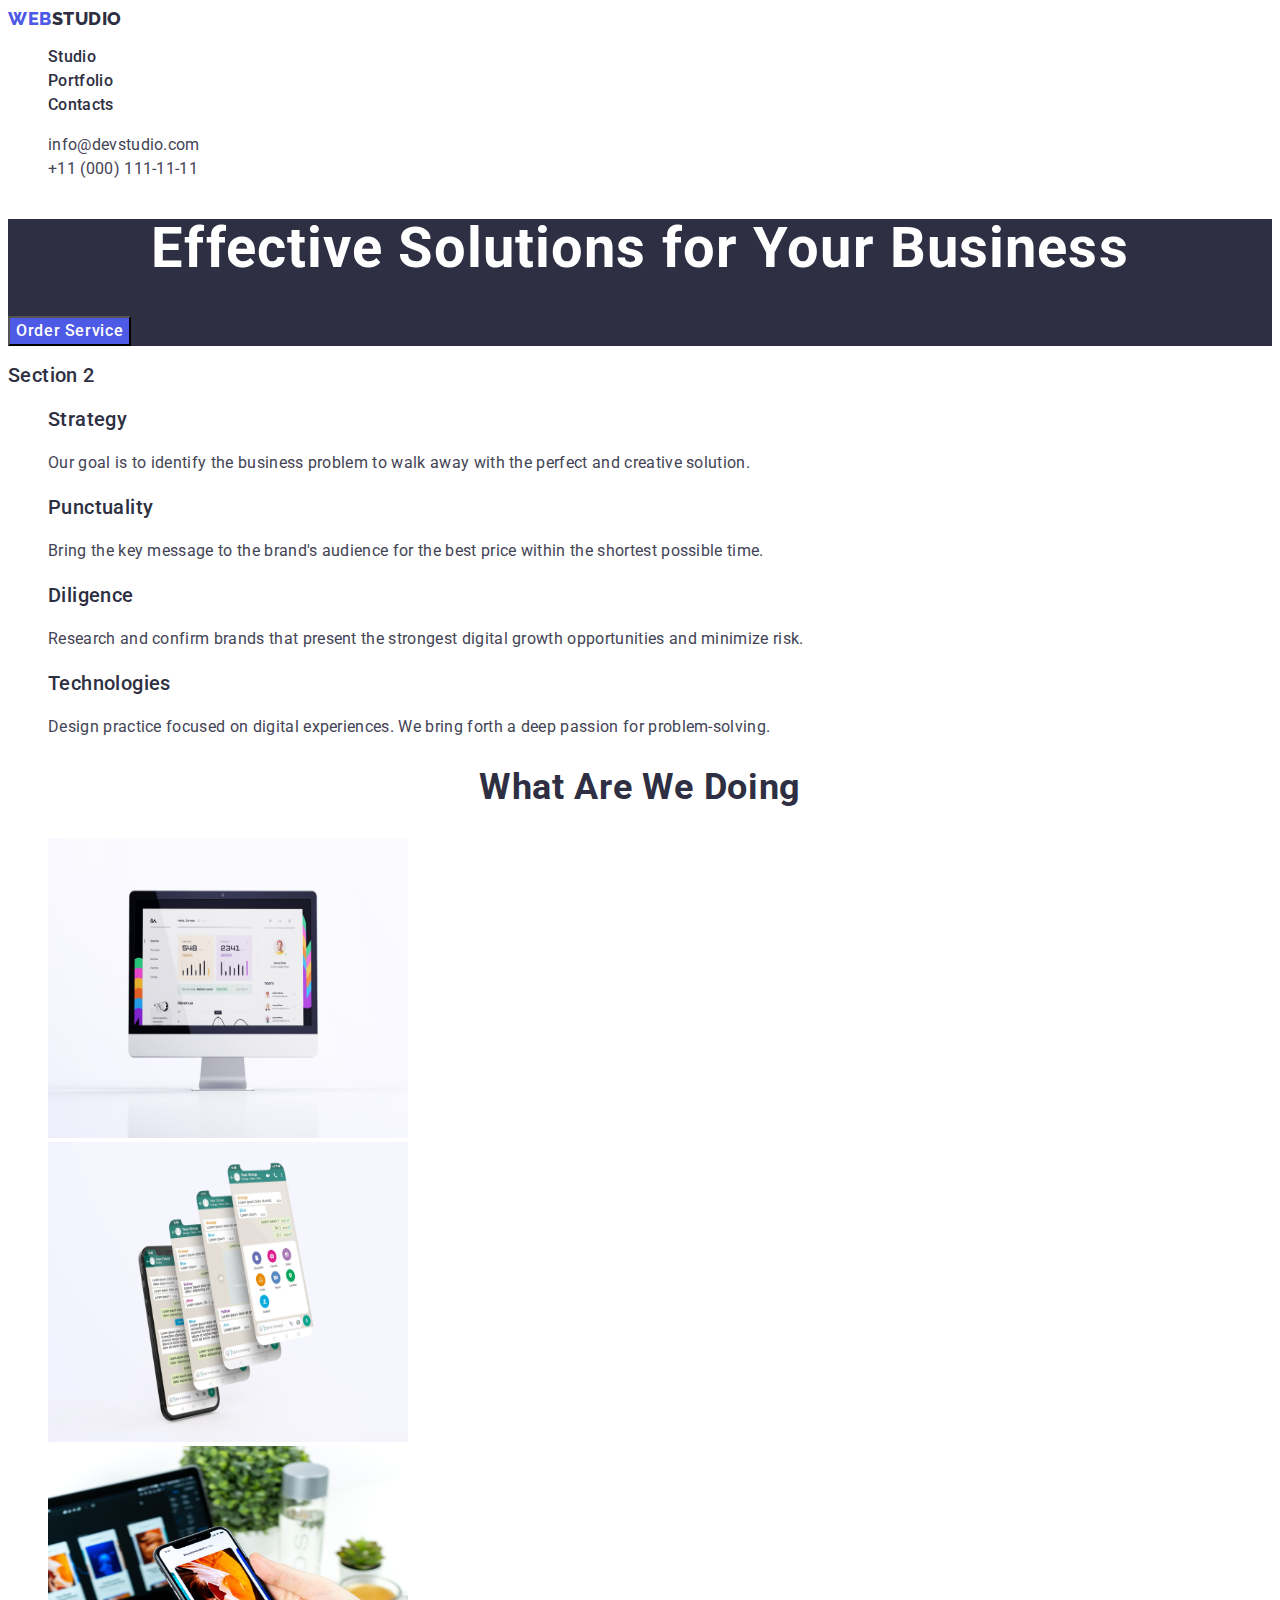
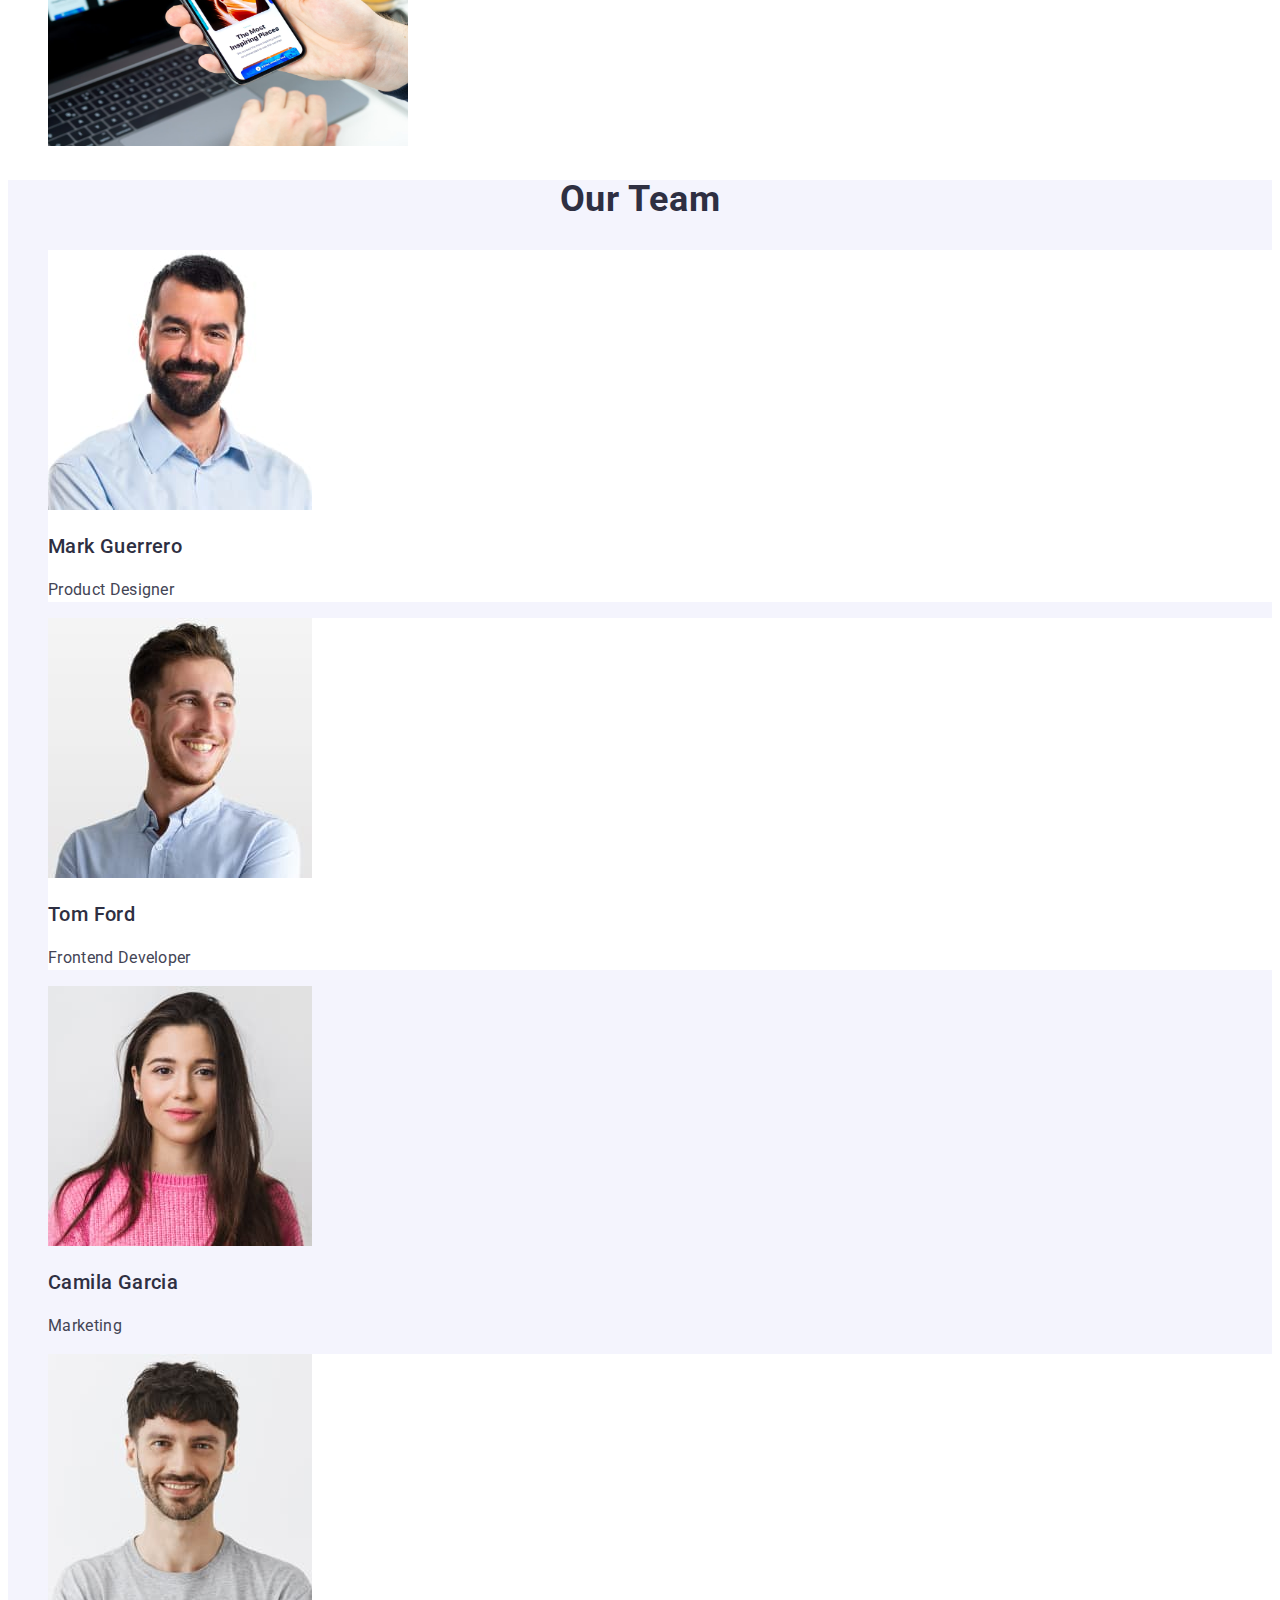
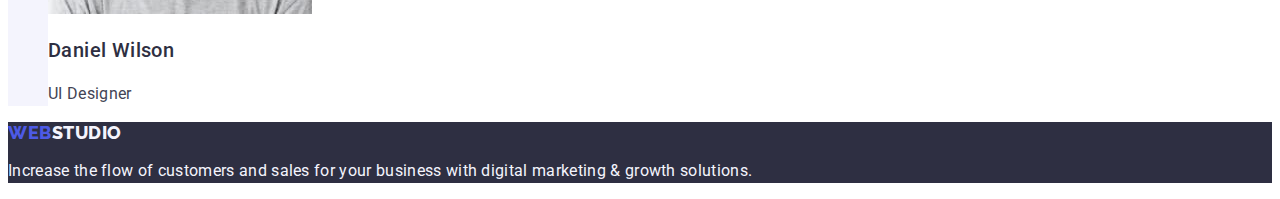
<file: index.html>
<!DOCTYPE html>
<html lang="en">
  <head>
    <meta charset="UTF-8" />
    <meta name="viewport" content="width=device-width, initial-scale=1.0" />
    <title>Document</title>
    <link rel="preconnect" href="https://fonts.googleapis.com" />
    <link rel="preconnect" href="https://fonts.gstatic.com" crossorigin />
    <link
      href="https://fonts.googleapis.com/css2?family=Raleway:wght@800&family=Roboto:wght@400;500;700;900&display=swap"
      rel="stylesheet"
    />
    <link href="./css/style.css" rel="stylesheet" />
  </head>
  <body>
    <header>
      <nav>
        <a class="logo link" href="./index.html"
          >Web<span class="studio">Studio</span></a
        >
        <ul class="list">
          <li>
            <a class="header-navigation link" href="./index.html">Studio</a>
          </li>
          <li>
            <a class="header-navigation link" href="./portfolio.html"
              >Portfolio</a
            >
          </li>
          <li><a class="header-navigation link" href="">Contacts</a></li>
        </ul>
      </nav>
      <address class="address">
        <ul class="list">
          <li>
            <a class="address-link link" href="mailto:info@devstudio.com"
              >info@devstudio.com</a
            >
          </li>
          <li>
            <a class="address-link link" href="tel:+110001111111">
              +11 (000) 111-11-11</a
            >
          </li>
        </ul>
      </address>
    </header>
    <main>
      <section class="first-section">
        <h1 class="first-section-title">
          Effective Solutions for Your Business
        </h1>
        <button type="button" class="order-service-btn">Order Service</button>
      </section>

      <section>
        <h2 class="sec-sect-title">Section 2</h2>
        <ul class="list">
          <li>
            <h3 class="sec-sect-item-name">Strategy</h3>
            <p class="sec-sect-item">
              Our goal is to identify the business problem to walk away with the
              perfect and creative solution.
            </p>
          </li>

          <li>
            <h3 class="sec-sect-item-name">Punctuality</h3>
            <p class="sec-sect-item">
              Bring the key message to the brand's audience for the best price
              within the shortest possible time.
            </p>
          </li>

          <li>
            <h3 class="sec-sect-item-name">Diligence</h3>
            <p class="sec-sect-item">
              Research and confirm brands that present the strongest digital
              growth opportunities and minimize risk.
            </p>
          </li>

          <li>
            <h3 class="sec-sect-item-name">Technologies</h3>
            <p class="sec-sect-item">
              Design practice focused on digital experiences. We bring forth a
              deep passion for problem-solving.
            </p>
          </li>
        </ul>
      </section>

      <section>
        <h2 class="third-sect-title">What are we doing</h2>
        <ul class="list">
          <li>
            <img
              src="./images/monitor.jpg"
              alt="monitor with some statistics"
              width="360"
              height="300"
            />
          </li>
          <li>
            <img
              src="./images/phone-layers.jpg"
              alt="smartphone with layers of screens hoovering over it"
              width="360"
              height="300"
            />
          </li>
          <li>
            <img
              src="./images/phone-in-hand.jpg"
              alt="smartphone helded in hand"
              width="360"
              height="300"
            />
          </li>
        </ul>
      </section>

      <section class="team-section">
        <h2 class="team-section-title">Our Team</h2>
        <ul class="list">
          <li class="team-card">
            <img
              src="./images/mark-guerrero.jpg"
              alt="A man with black hair and beard in blue shirt, proudly smiling"
              width="264"
              height="260"
            />
            <h3 class="team-member-name">Mark Guerrero</h3>
            <p class="team-position">Product Designer</p>
          </li>
          <li class="team-card">
            <img
              src="./images/tom-ford.jpg"
              alt="smiling man with brown hair in a blue shirt"
              width="264"
              height="260"
            />
            <h3 class="team-member-name">Tom Ford</h3>
            <p class="team-position">Frontend Developer</p>
          </li>
          <li>
            <img
              src="./images/camila-garcia.jpg"
              alt="Smiling young woman in pink jumper with long brown hair"
              width="264"
              height="260"
            />
            <h3 class="team-member-name">Camila Garcia</h3>
            <p class="team-position">Marketing</p>
          </li>
          <li class="team-card">
            <img
              src="./images/daniel-wilson.jpg"
              alt="Smiling man with bushy brown hair in grey T-shirt"
              width="264"
              height="260"
            />
            <h3 class="team-member-name">Daniel Wilson</h3>
            <p class="team-position">UI Designer</p>
          </li>
        </ul>
      </section>
    </main>

    <footer class="footer">
      <a class="logo link" href="./index.html"
        >Web<span class="studio-footer">Studio</span></a
      >
      <p class="footer-catchphrase">
        Increase the flow of customers and sales for your business with digital
        marketing & growth solutions.
      </p>
    </footer>
  </body>
</html>
</file>
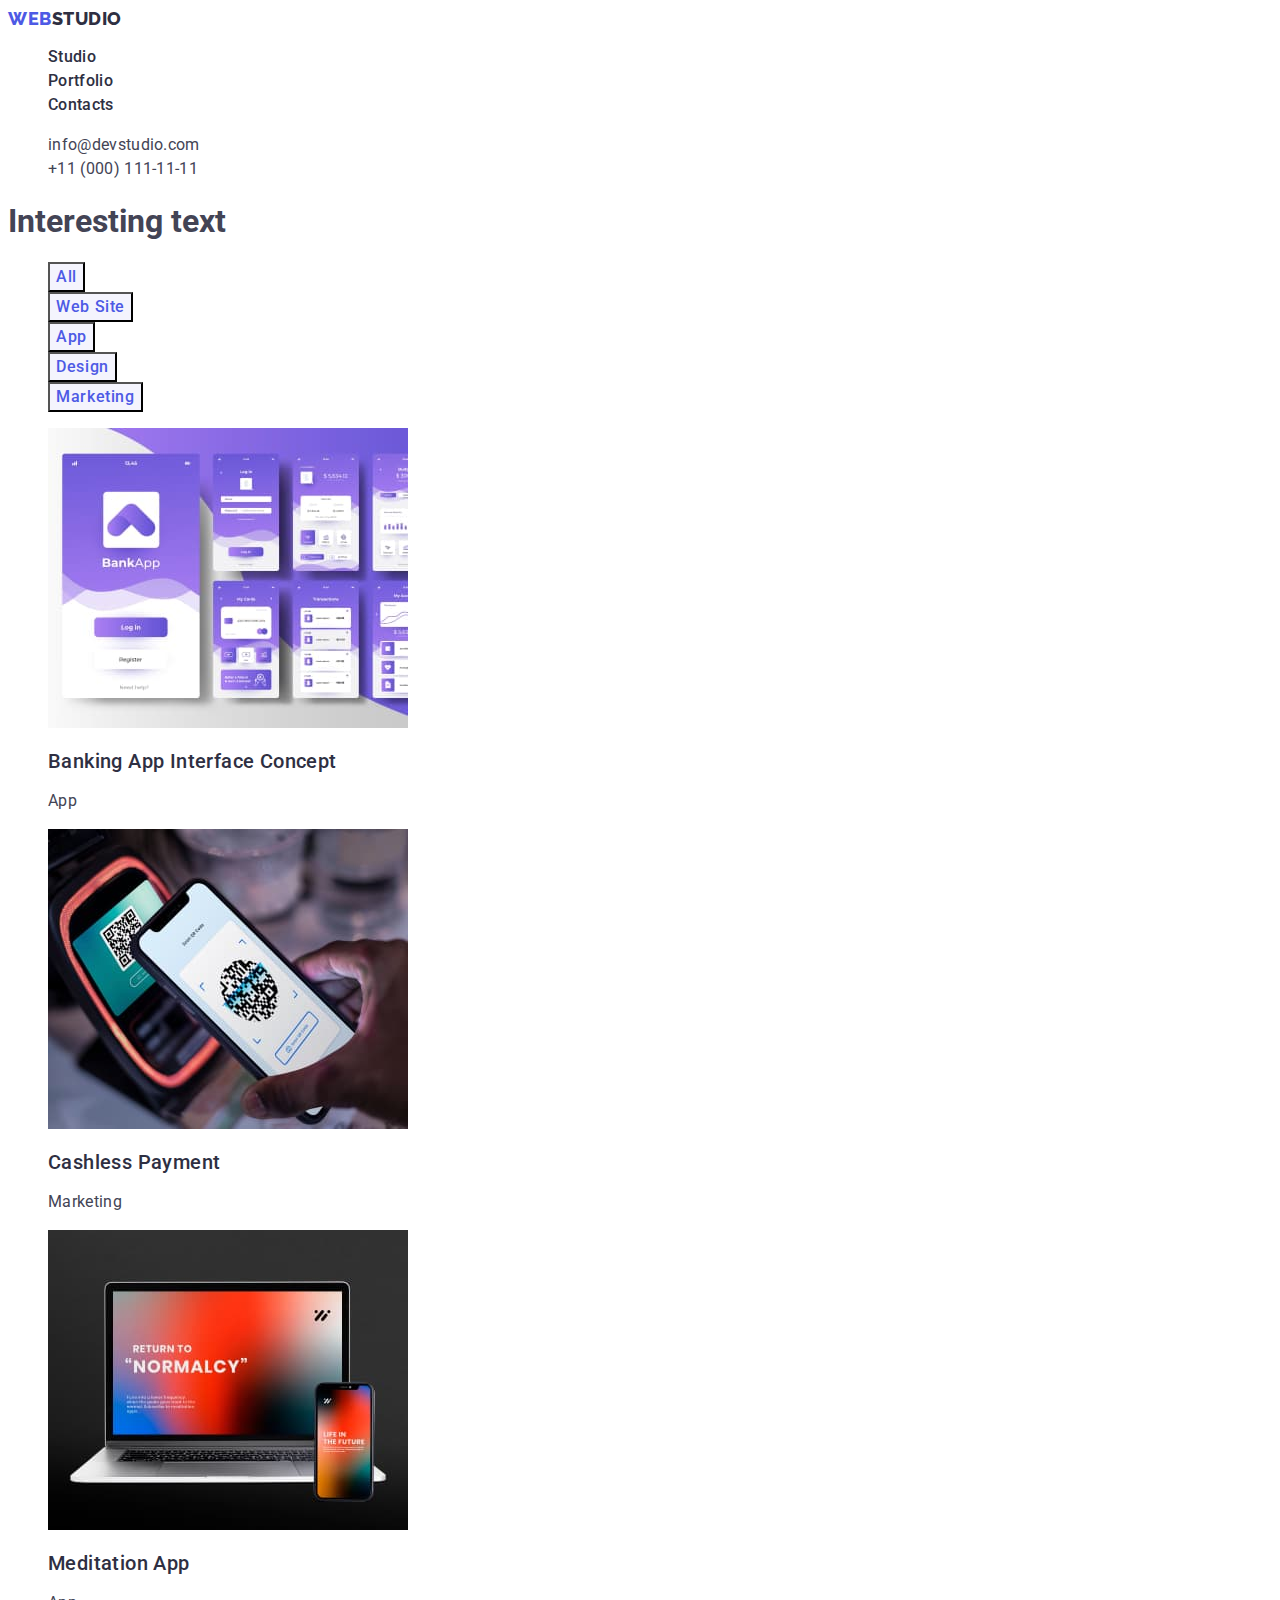
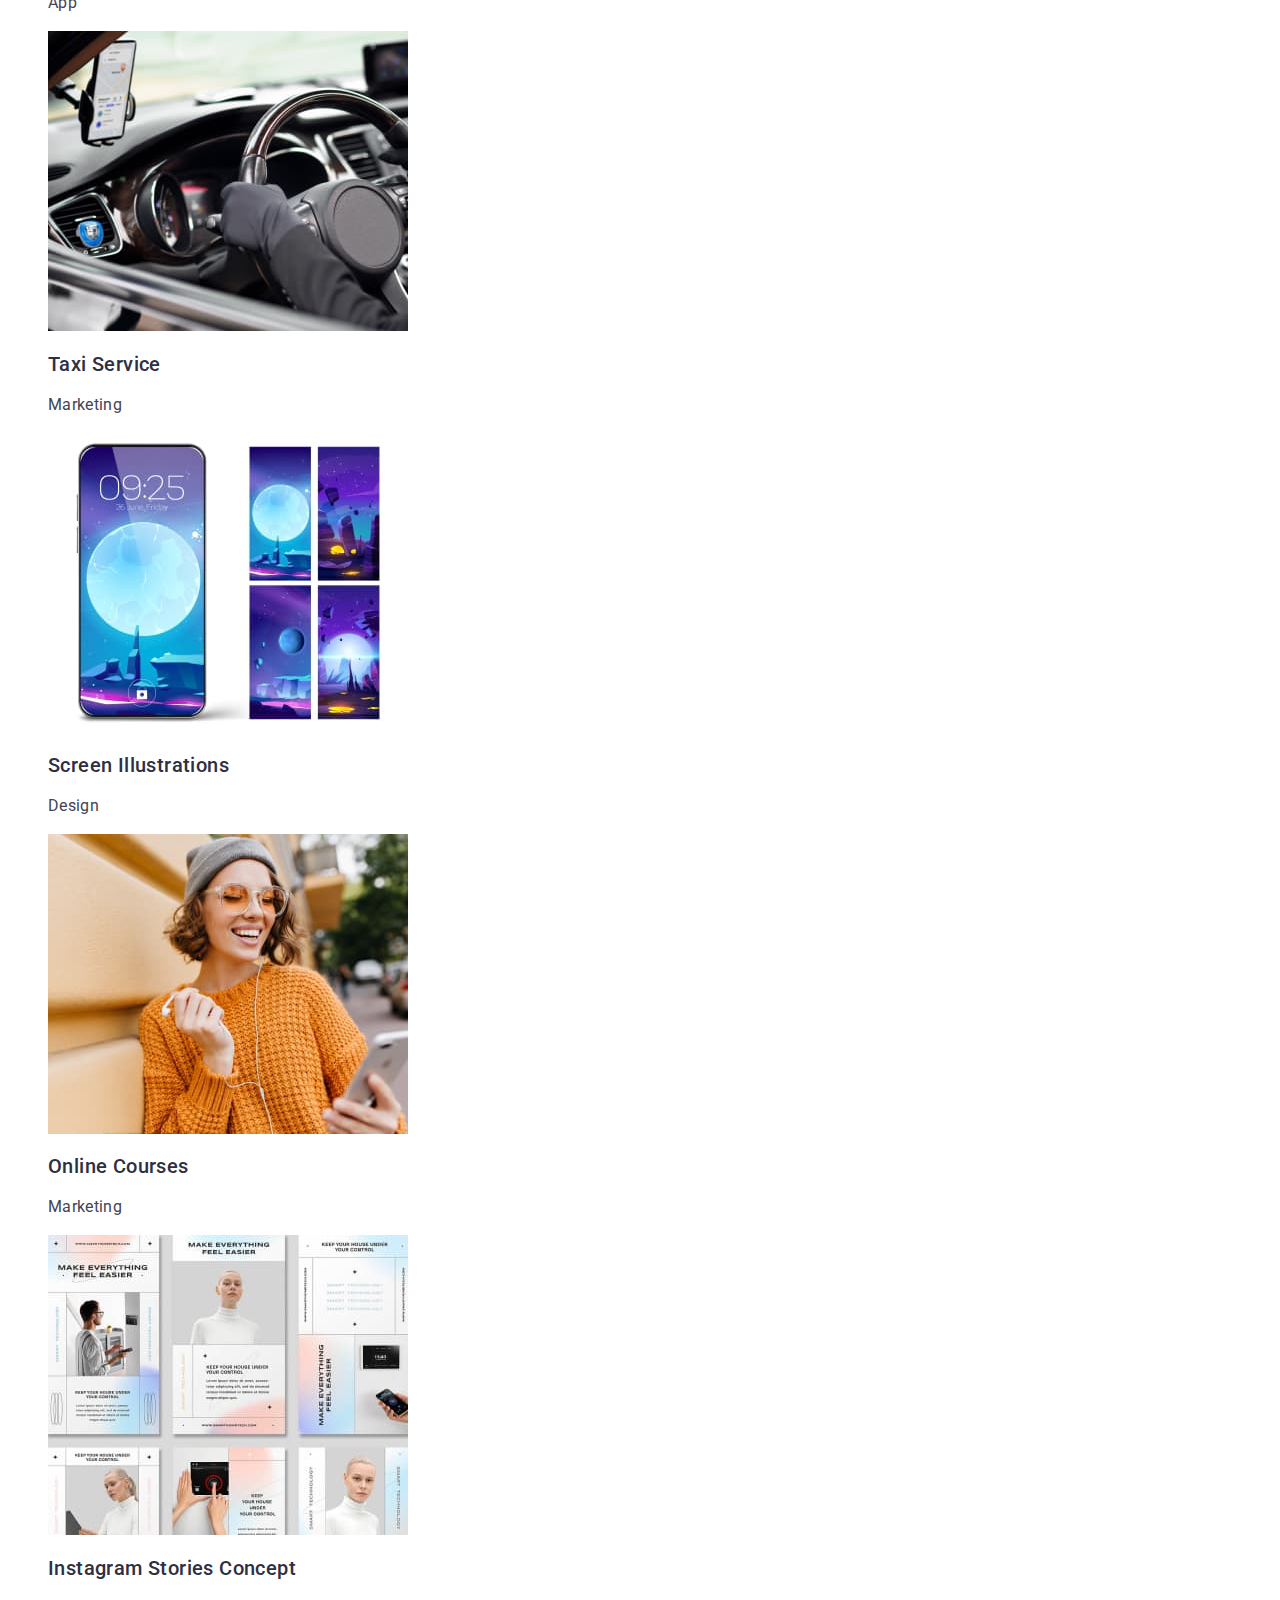
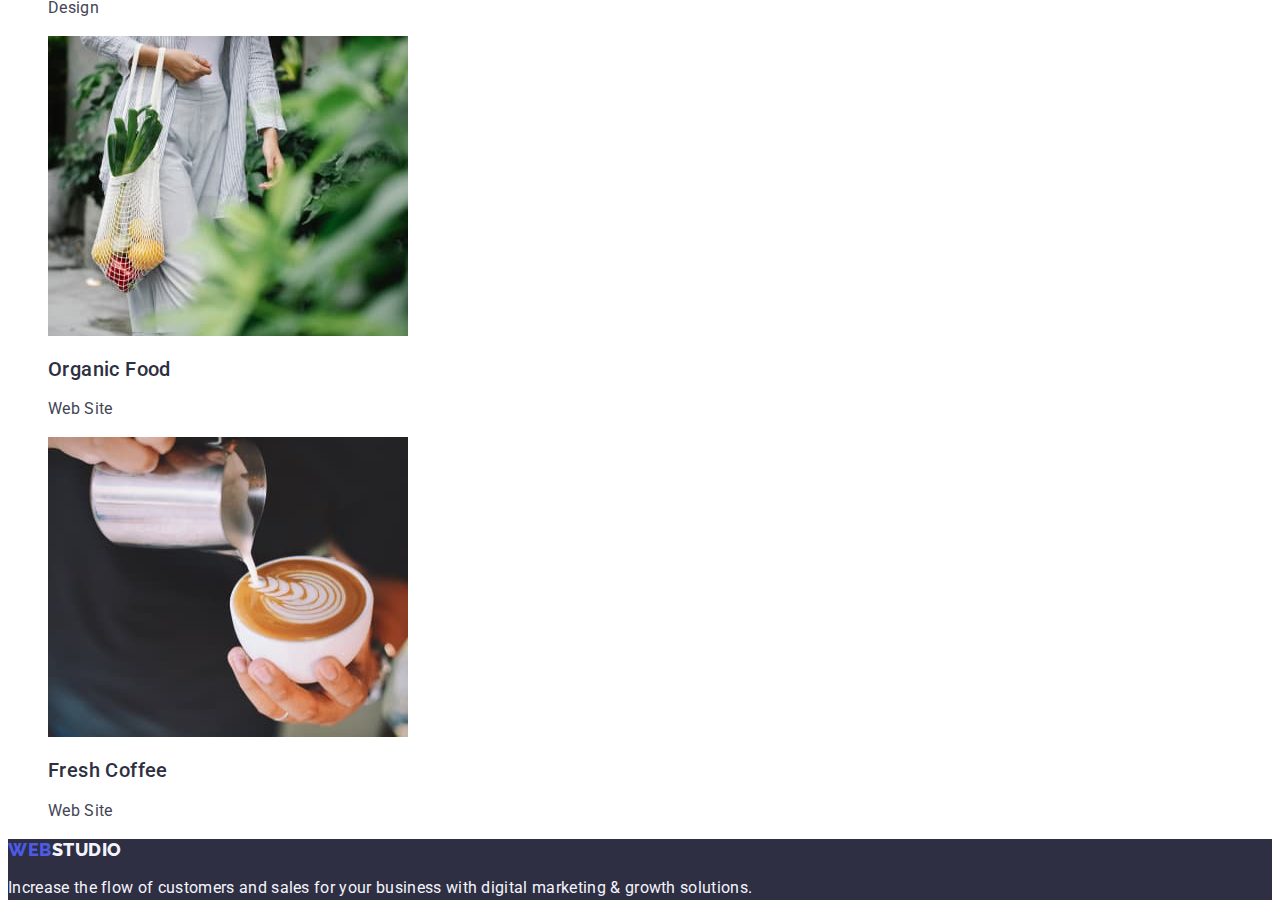
<file: portfolio.html>
<!DOCTYPE html>
<html lang="en">
  <head>
    <meta charset="UTF-8" />
    <meta name="viewport" content="width=device-width, initial-scale=1.0" />
    <title>Document</title>
    <link rel="preconnect" href="https://fonts.googleapis.com" />
    <link rel="preconnect" href="https://fonts.gstatic.com" crossorigin />
    <link
      href="https://fonts.googleapis.com/css2?family=Raleway:wght@800&family=Roboto:wght@400;500;700;900&display=swap"
      rel="stylesheet"
    />
    <link href="./css/style.css" rel="stylesheet" />
  </head>
  <body>
    <header>
      <nav>
        <a class="logo link" href="./index.html"
          >Web<span class="studio">Studio</span></a
        >
        <ul class="list">
          <li>
            <a class="header-navigation link" href="./index.html">Studio</a>
          </li>
          <li>
            <a class="header-navigation link" href="./portfolio.html"
              >Portfolio</a
            >
          </li>
          <li><a class="header-navigation link" href="">Contacts</a></li>
        </ul>
      </nav>
      <address class="address">
        <ul class="list">
          <li>
            <a class="address-link link" href="mailto:info@devstudio.com"
              >info@devstudio.com</a
            >
          </li>
          <li>
            <a class="address-link link" href="tel:+110001111111">
              +11 (000) 111-11-11</a
            >
          </li>
        </ul>
      </address>
    </header>

    <main>
      <section>
        <h1>Interesting text</h1>
        <ul class="list">
          <li><button class="philter-button" type="button">All</button></li>
          <li>
            <button class="philter-button" type="button">Web Site</button>
          </li>
          <li><button class="philter-button" type="button">App</button></li>
          <li><button class="philter-button" type="button">Design</button></li>
          <li>
            <button class="philter-button" type="button">Marketing</button>
          </li>
        </ul>

        <ul class="list">
          <li>
            <a class="link">
              <img
                src="./images/banking-app-interface-concept.jpg"
                alt="purple layers of banking app interface"
                width="360"
                height="300"
              />
              <h2 class="portfolio-item-title">
                Banking App Interface Concept
              </h2>
              <p class="portfolio-item-philtertag">App</p>
            </a>
          </li>
          <li>
            <a class="link">
              <img
                src="./images/cashless-payment.jpg"
                alt="hand holding a phone over a payment terminal"
                width="360"
                height="300"
              />

              <h2 class="portfolio-item-title">Cashless Payment</h2>
              <p class="portfolio-item-philtertag">Marketing</p>
            </a>
          </li>
          <li>
            <a class="link">
              <img
                src="./images/meditation-app.jpg"
                alt="laptop and phone with return to normalcy phrase on colorfull background"
                width="360"
                height="300"
              />

              <h2 class="portfolio-item-title">Meditation App</h2>
              <p class="portfolio-item-philtertag">App</p>
            </a>
          </li>
          <li>
            <a class="link">
              <img
                src="./images/taxi-service.jpg"
                alt="cab steering wheel with gloved hands on it and a phone with gps navigation on"
                width="360"
                height="300"
              />

              <h2 class="portfolio-item-title">Taxi Service</h2>
              <p class="portfolio-item-philtertag">Marketing</p>
            </a>
          </li>
          <li>
            <a class="link">
              <img
                src="./images/screen-illustrations.jpg"
                alt="phone showing blue-purple graphic of moon over rocky landscape and four similar cosmic graphics next to it"
                width="360"
                height="300"
              />

              <h2 class="portfolio-item-title">Screen Illustrations</h2>
              <p class="portfolio-item-philtertag">Design</p>
            </a>
          </li>
          <li>
            <a class="link">
              <img
                src="./images/online-courses.jpg"
                alt="cheerfull woman in sunglasses, grey beanie and yellow sweater listening to music from phone with earplugs"
                width="360"
                height="300"
              />

              <h2 class="portfolio-item-title">Online Courses</h2>
              <p class="portfolio-item-philtertag">Marketing</p>
            </a>
          </li>
          <li>
            <a class="link">
              <img
                src="./images/instagram-stories-concept.jpg"
                alt="bright cards presenting smart technologies that makes life easier and people using these"
                width="360"
                height="300"
              />

              <h2 class="portfolio-item-title">Instagram Stories Concept</h2>
              <p class="portfolio-item-philtertag">Design</p>
            </a>
          </li>
          <li>
            <a class="link">
              <img
                src="./images/organic-food.jpg"
                alt="Woman in grey clothes carrying groceries in netbag and grey buildings and greenery in background"
                width="360"
                height="300"
              />

              <h2 class="portfolio-item-title">Organic Food</h2>
              <p class="portfolio-item-philtertag">Web Site</p>
            </a>
          </li>
          <li>
            <a class="link">
              <img
                src="./images/fresh-coffee.jpg"
                alt="milk poured into espresso trurning to latte art pattern"
                width="360"
                height="300"
              />

              <h2 class="portfolio-item-title">Fresh Coffee</h2>
              <p class="portfolio-item-philtertag">Web Site</p>
            </a>
          </li>
        </ul>
      </section>
    </main>

    <footer class="footer">
      <a class="logo link" href="./index.html"
        >Web<span class="studio-footer">Studio</span></a
      >
      <p class="footer-catchphrase">
        Increase the flow of customers and sales for your business with digital
        marketing & growth solutions.
      </p>
    </footer>
  </body>
</html>
</file>
<file: css/style.css>
:root {
  --main-text-color: #434455;
  --main-background-color: #ffffff;
  --logo-color: #4d5ae5;
  --studio-color: #2e2f42;
  --cloud: #f4f4fd;
}

body {
  font-family: "Roboto", sans-serif;
  color: var(--main-text-color);
  background-color: var(--main-background-color);
}

.link {
  text-decoration: none;
}

.list {
  list-style: none;
}

.logo {
  color: var(--logo-color);
  font-family: "Raleway", sans-serif;
  font-size: 18px;
  font-weight: 800;
  line-height: 1.17;
  letter-spacing: 0.03em;
  text-transform: uppercase;
}

.studio {
  color: var(--studio-color);
}

.studio-footer {
  color: #f4f4fd;
}

.header-navigation {
  font-size: 16px;
  font-weight: 500;
  line-height: 1.5;
  letter-spacing: 0.02em;
  color: var(--studio-color);
}

.header-navigation:hover,
.header-navigation:focus {
  color: #404bbf;
}

.address {
  font-size: 16px;
  line-height: 1.5;
  font-style: normal;
}

.address-link {
  letter-spacing: 0.02em;
  color: var(--main-text-color);
}

.address-link:hover,
.address-link:focus {
  color: #404bbf;
}

.first-section {
  background: var(--studio-color);
}
.first-section-title {
  font-size: 56px;
  line-height: 1.07;
  text-align: center;
  letter-spacing: 0.02em;
  color: #ffffff;
}
.order-service-btn {
  background-color: #4d5ae5;
  font-family: "Roboto", sans-serif;
  font-weight: 500;
  font-size: 16px;
  line-height: 1.5;
  letter-spacing: 0.04em;
  color: #ffffff;
  cursor: pointer;
}
.order-service-btn:hover,
.order-service-btn:focus {
  background-color: #404bbf;
}

.sec-sect-title {
  font-weight: 500;
  font-size: 20px;
  line-height: 1.2;
  letter-spacing: 0.02em;
  color: var(--studio-color);
}
.sec-sect-item-name {
  font-size: 20px;
  font-weight: 500;
  line-height: 1.2;
  letter-spacing: 0.4px;
  color: var(--studio-color);
}
.sec-sect-item {
  font-size: 16px;
  font-weight: 400;
  line-height: 1.5;
  letter-spacing: 0.32px;
}
.third-sect-title {
  font-size: 36px;
  font-style: normal;
  font-weight: 700;
  line-height: 1.11;
  letter-spacing: 0.72px;
  text-transform: capitalize;
  color: var(--studio-color);
  text-align: center;
}
.team-section {
  background-color: #f4f4fd;
}
.team-section-title {
  font-size: 36px;
  font-style: normal;
  font-weight: 700;
  line-height: 1.11;
  letter-spacing: 0.02em;
  text-transform: capitalize;
  text-align: center;
  color: var(--studio-color);
}
.team-card {
  background-color: #ffffff;
}
.team-member-name {
  font-size: 20px;
  font-weight: 500;
  line-height: 1.2;
  letter-spacing: 0.02em;
  color: var(--studio-color);
}
.team-position {
  font-size: 16px;
  line-height: 1.5;
  letter-spacing: 0.02em;
}
.philter-button {
  font-family: "Roboto", sans-serif;
  background-color: var(--cloud);
  color: var(--logo-color);
  font-size: 16px;
  font-weight: 500;
  line-height: 1.5;
  letter-spacing: 0.04em;
  cursor: pointer;
}

.philter-button:hover,
.philter-button:focus {
  background-color: #404bbf;
  color: #ffffff;
}
.portfolio-item-title {
  font-size: 20px;
  font-weight: 500;
  line-height: 1.2;
  letter-spacing: 0.02em;
  color: var(--studio-color);
}

.portfolio-item-philtertag {
  font-size: 16px;
  line-height: 1.5;
  letter-spacing: 0.02em;
  color: var(--main-text-color);
}

.footer {
  background-color: var(--studio-color);
}

.footer-catchphrase {
  color: #f4f4fd;
  line-height: 1.5;
  letter-spacing: 0.02em;
}
</file>
